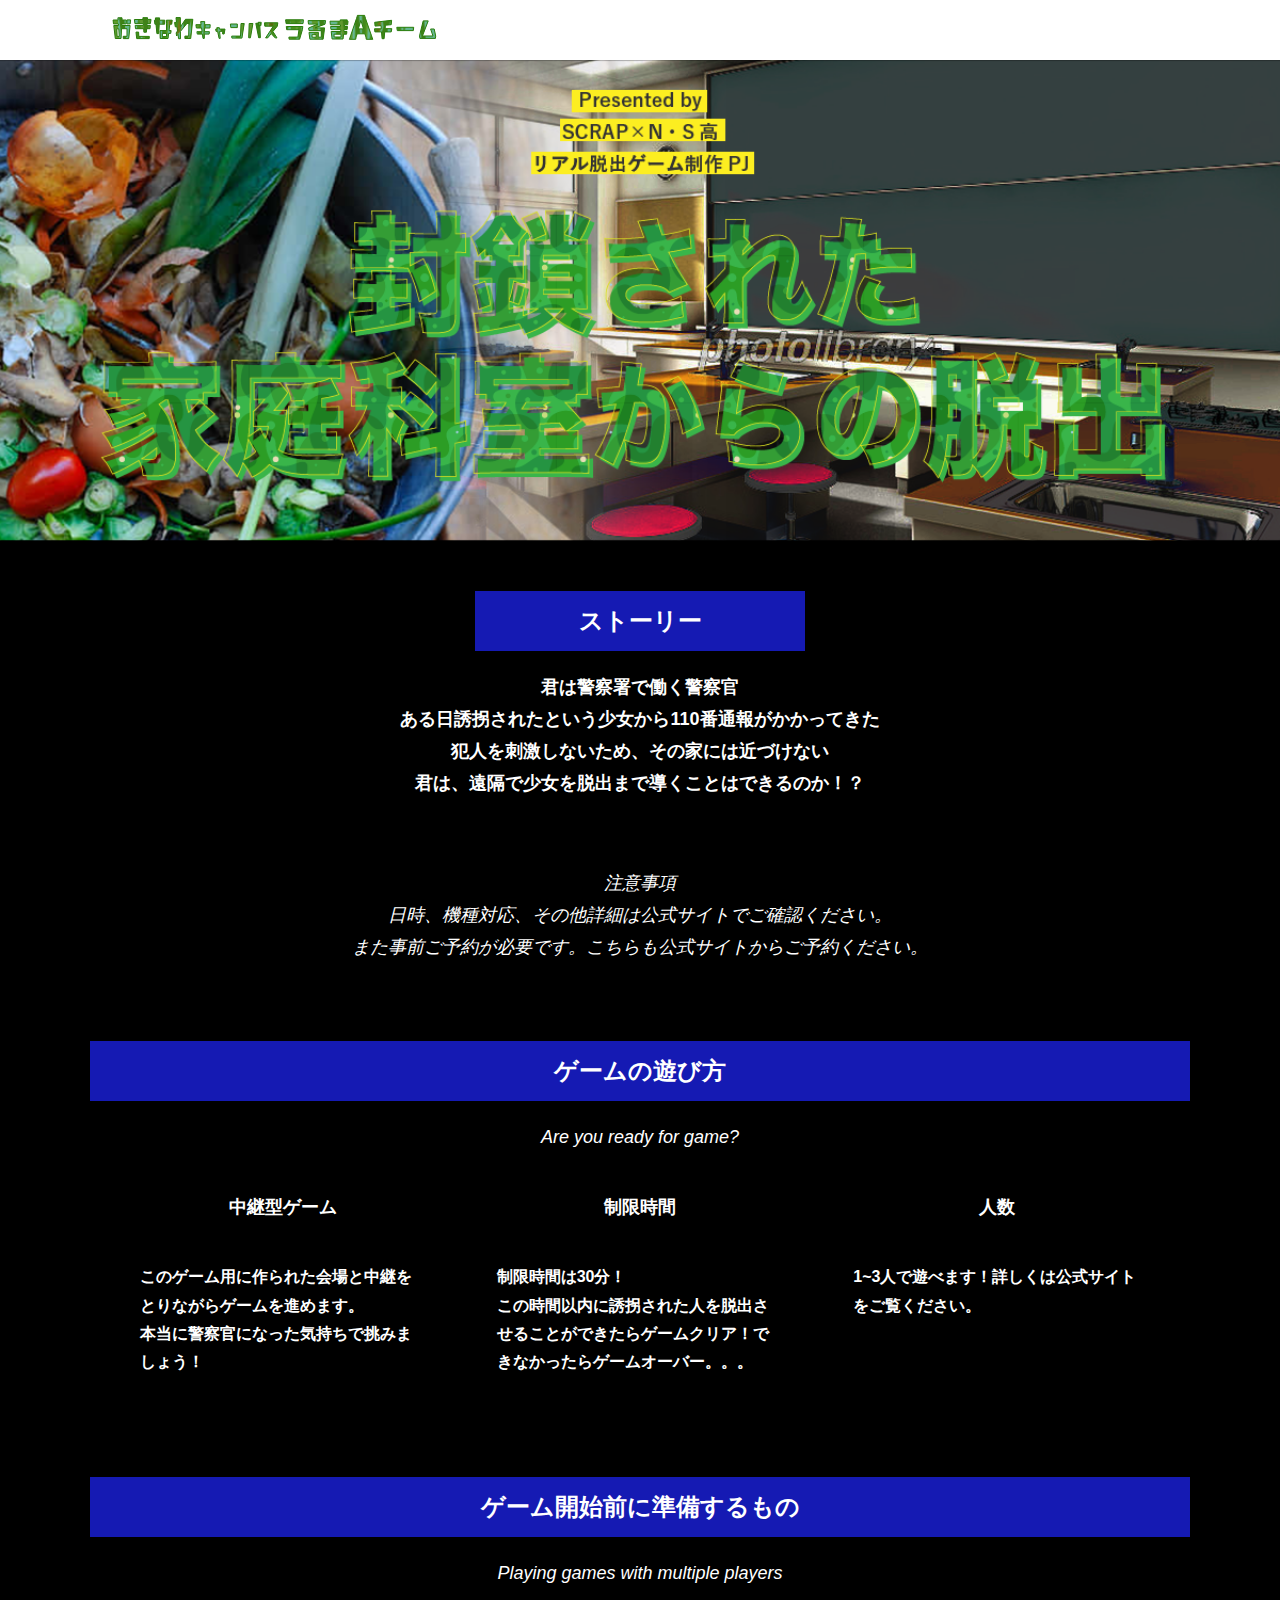
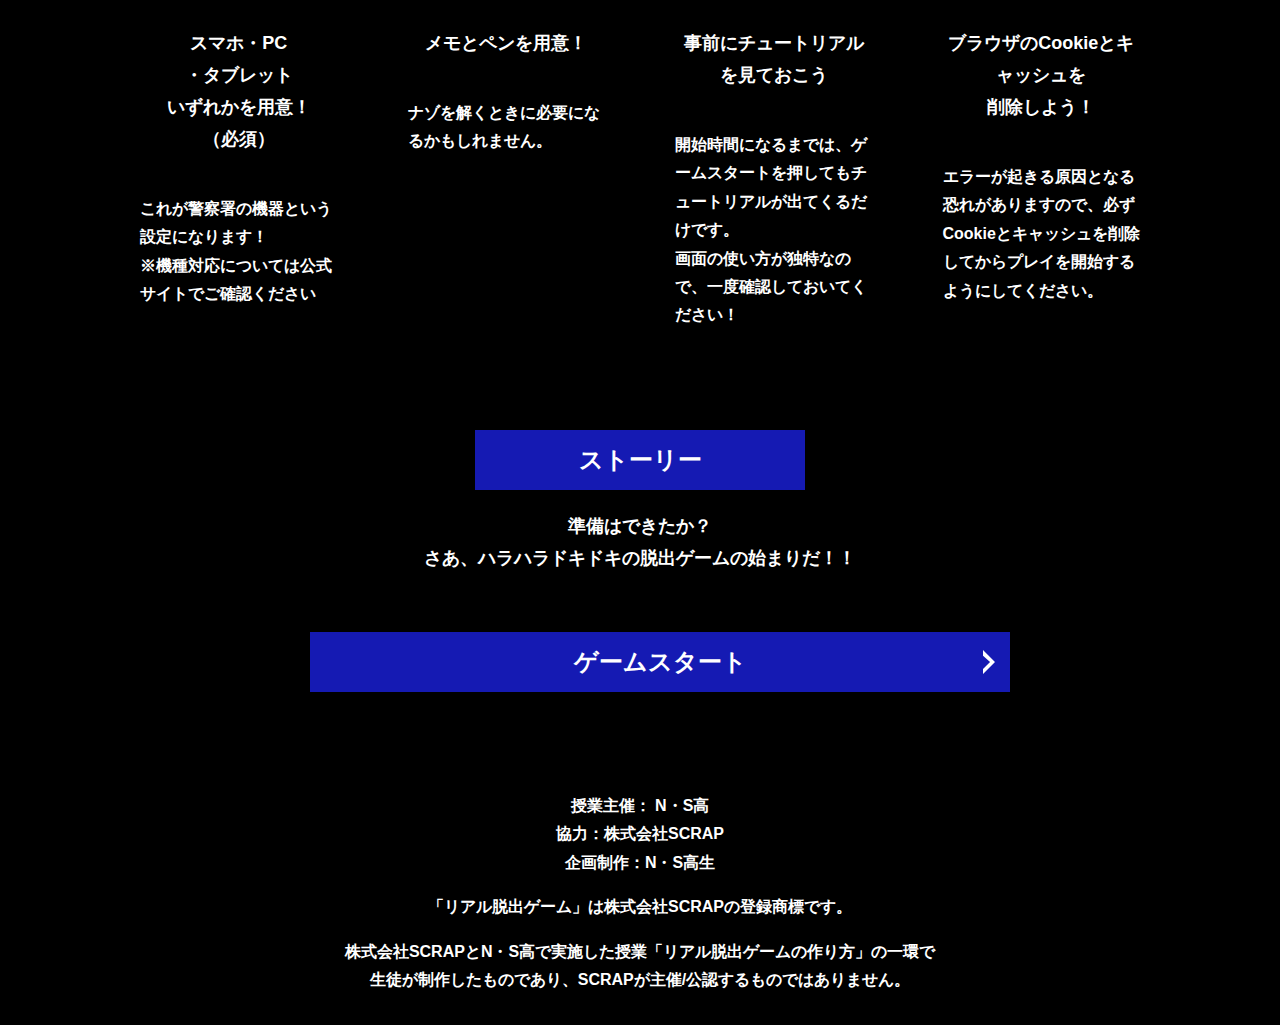
<file: index.html>
<!DOCTYPE html>
<html lang="ja">
<head>
  <meta charset="UTF-8">
  <meta http-equiv="X-UA-Compatible" content="IE=edge">
  <meta name="viewport" content="width=device-width, initial-scale=1.0">
  <title>恐怖！誘拐家族からの脱出│ Project N</title>
  <link rel="stylesheet" href="assets/css/normalize.css">
  <link rel="stylesheet" href="assets/css/style.css">
</head>
<body>
  <svg width="0" height="0" class="hidden">
    <symbol xmlns="http://www.w3.org/2000/svg" viewBox="0 0 12.47 24.94" id="arrow" class="arrow_svg">
      <title>arrow</title>
      <polygon points="0 24.94 0 19.66 7.35 12.47 0 5.92 0 0 12.47 12.47 0 24.94"/>
    </symbol>
  </svg>
  <header class="header">
    <div class="container">
      <div class="header__logo"><img src="assets/images/logo.svg" alt="チームロゴ"></div>
      <div class="header__name">N・S高生制作サイト</div>
    </div>
  </header>
  <main class="main index-page">
    <!-- タイトルエリア　ここから -->
    <h1 class="main-title"><img src="assets/images/top-image.png" alt="Presented by SCRAP×N・S高リアル脱出ゲーム制作PJ 恐怖！誘拐家族からの脱出"></h1>
    <!-- タイトルエリア　ここまで -->
    <section class="section section--story">
      <div class="container">
        <h2 class="section-title section-title--keycolor section-title--story">ストーリー</h2>
        <div class="story">
          <p class="text-center">君は警察署で働く警察官<br>
            ある日誘拐されたという少女から110番通報がかかってきた<br>
            犯人を刺激しないため、その家には近づけない<br>
            君は、遠隔で少女を脱出まで導くことはできるのか！？</p>
          <br>
          <p class="font-eng text-center">注意事項<br>
            日時、機種対応、その他詳細は公式サイトでご確認ください。<br>
            また事前ご予約が必要です。こちらも公式サイトからご予約ください。</p>
      </div>
    </section>
    <section class="section bg-color--gray">
      <div class="container">
        <h2 class="section-title">ゲームの遊び方</h2>
        <p class="font-eng text-center">Are you ready for game?</p>
        <!--
          class名"row"内のclass名"column"が横並びになります。
          改行する場合は以下のように追加してください。
          <div class="row">
            <div class="column">
              ～ 内容 ～
            </div>
          </div>
        -->
        <div class="row">
          <div class="column">
            <div class="card">
              <h3 class="card__title">中継型ゲーム</h3>
              <p class="card__content">このゲーム用に作られた会場と中継をとりながらゲームを進めます。<br>
                本当に警察官になった気持ちで挑みましょう！</p>
            </div>
          </div>
          <div class="column">
            <div class="card">
              <h3 class="card__title">制限時間</h3>
              <p class="card__content">制限時間は30分！<br>
                この時間以内に誘拐された人を脱出させることができたらゲームクリア！できなかったらゲームオーバー。。。</p>
            </div>
          </div>
          <div class="column">
            <div class="card">
              <h3 class="card__title">人数</h3>
              <p class="card__content">1~3人で遊べます！詳しくは公式サイトをご覧ください。</p>
            </div>
          </div>
        </div>
      </div>
    </section>
    <section class="section bg-color--keycolor">
      <div class="container">
        <h2 class="section-title">ゲーム開始前に準備するもの</h2>
        <p class="font-eng text-center">Playing games with multiple players</p>
        <div class="row">
          <div class="column">
            <div class="card">
              <h3 class="card__title">スマホ・PC<br>・タブレット<br>いずれかを用意！<br>（必須）</h3>
              <p class="card__content">これが警察署の機器という設定になります！<br>
                ※機種対応については公式サイトでご確認ください</p>
            </div>
          </div>
          <div class="column">
            <div class="card">
              <h3 class="card__title">メモとペンを用意！</h3>
              <p class="card__content">ナゾを解くときに必要になるかもしれません。</p>
            </div>
          </div>
          <div class="column">
            <div class="card">
              <h3 class="card__title">事前にチュートリアルを見ておこう</h3>
              <p class="card__content">開始時間になるまでは、ゲームスタートを押してもチュートリアルが出てくるだけです。<br>
                画面の使い方が独特なので、一度確認しておいてください！</p>
            </div>
          </div>
          <div class="column">
            <div class="card">
              <h3 class="card__title">ブラウザのCookieとキャッシュを<br>削除しよう！</h3>
              <p class="card__content">エラーが起きる原因となる恐れがありますので、必ずCookieとキャッシュを削除してからプレイを開始するようにしてください。</p>
            </div>
          </div>
        </div>
      </div>
    </section>
    <section class="section section--story">
      <div class="container">
        <h2 class="section-title section-title--keycolor section-title--story">ストーリー</h2>
        <div class="story">
          <p class="text-center">準備はできたか？<br>
            さあ、ハラハラドキドキの脱出ゲームの始まりだ！！</p>      
    <section class="section">
      <div class="container">
        <a class="btn" href="main.html">ゲームスタート<svg class="btn__arrow"><use xlink:href="#arrow"></use></svg></a>
      </div>
    </section>
  </main>
  <footer class="footer section bg-color--gray">
    <div class="container">
      <p class="text-center">授業主催： N・S高<br>協力：株式会社SCRAP<br>企画制作：N・S高生</p>
      <p class="text-center">「リアル脱出ゲーム」は株式会社SCRAPの登録商標です。</p>
      <p class="text-center">株式会社SCRAPとN・S高で実施した授業「リアル脱出ゲームの作り方」の一環で<br>生徒が制作したものであり、SCRAPが主催/公認するものではありません。</p>
    </div>
  </footer>
</body>
</html>
</file>
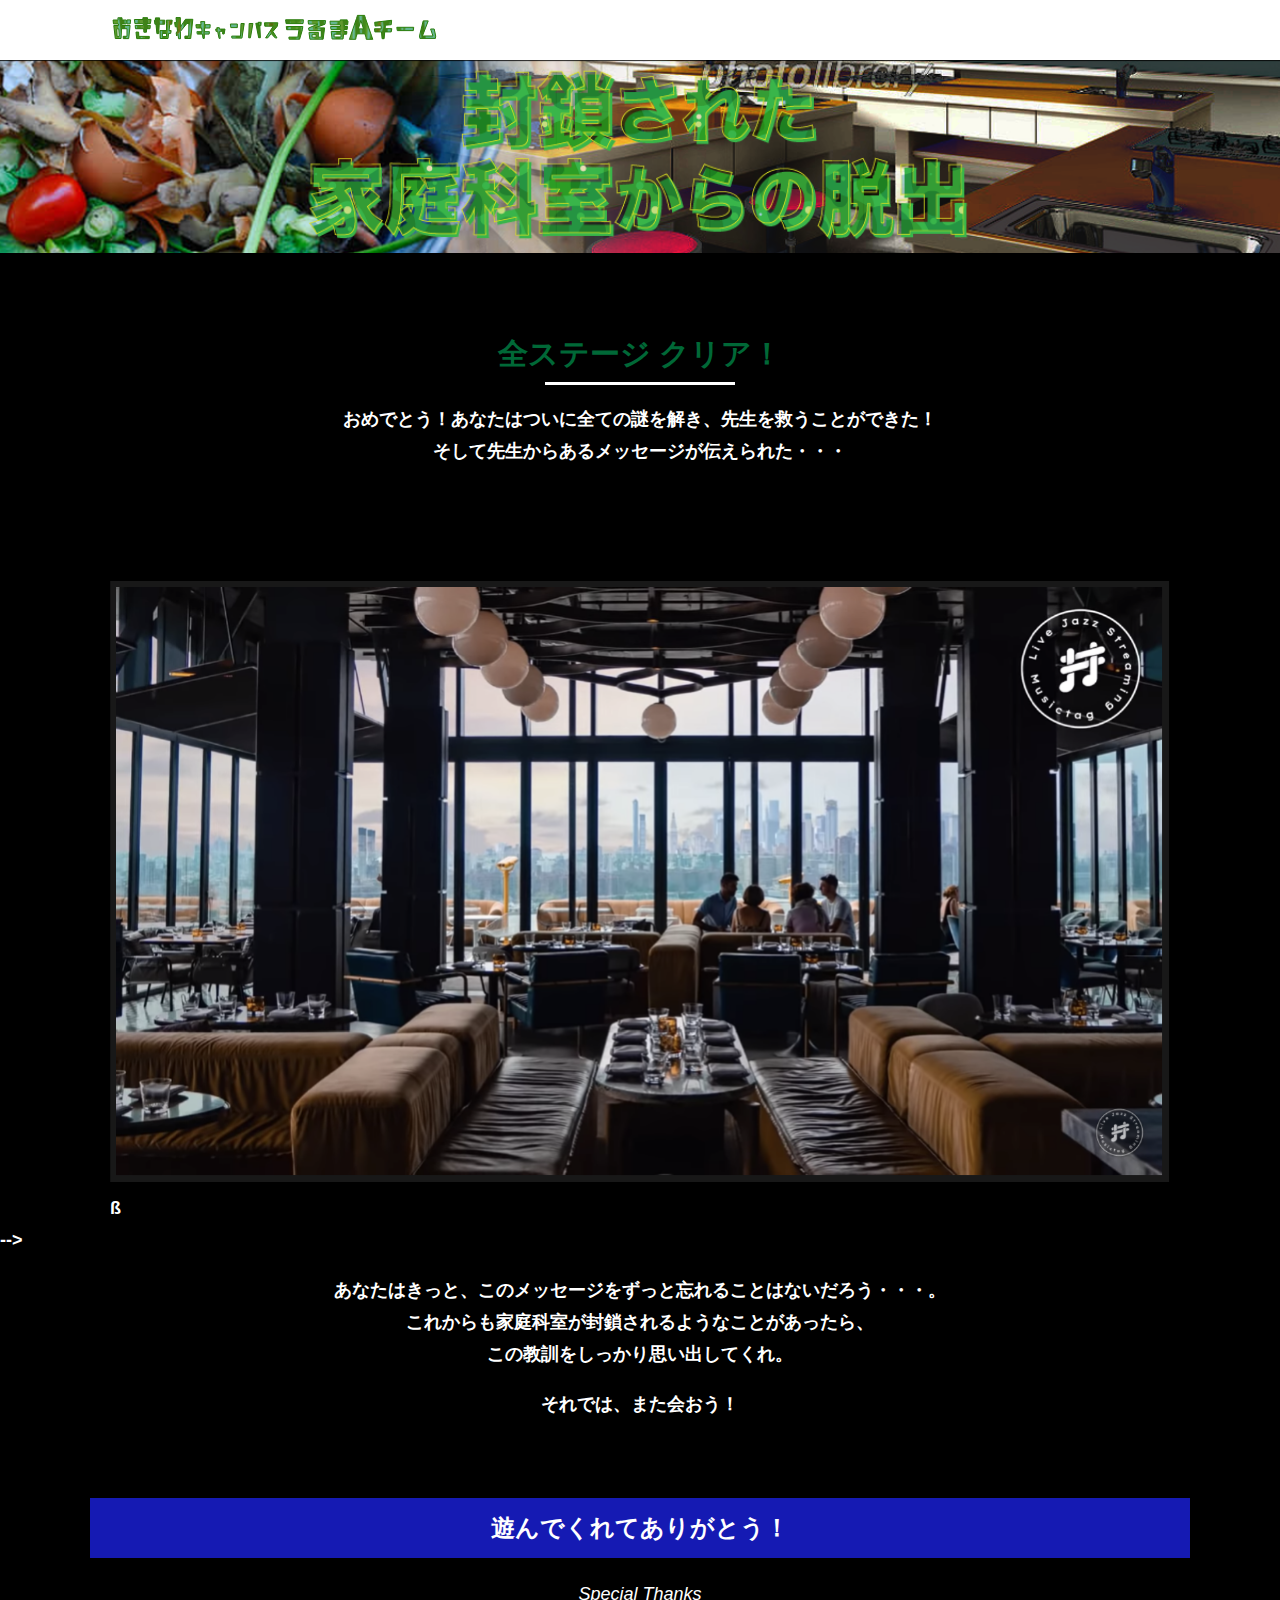
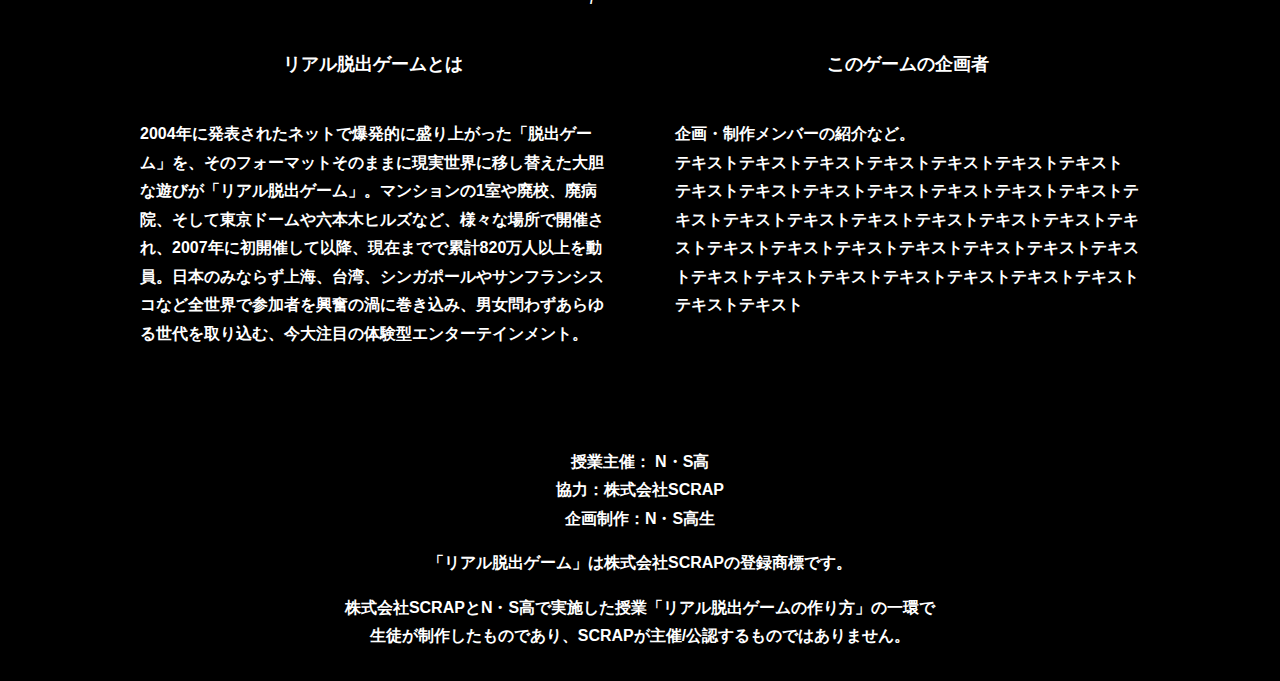
<file: final.html>
<!DOCTYPE html>
<html lang="ja">
<head>
  <meta charset="UTF-8">
  <meta http-equiv="X-UA-Compatible" content="IE=edge">
  <meta name="viewport" content="width=device-width, initial-scale=1.0">
  <title>封鎖された家庭科室からの脱出 │ Project N</title>
  <link rel="stylesheet" href="assets/css/normalize.css">
  <link rel="stylesheet" href="assets/css/style.css">
</head>
<body>
  <header class="header">
    <div class="container">
      <div class="header__logo"><img src="assets/images/logo.svg" alt="チームロゴ"></div>
      <div class="header__name">N・S高生制作サイト</div>
    </div>
  </header>
  <main class="main final-page">
    <!-- タイトルエリア　ここから -->
    <h1 class="main-title"><img src="assets/images/main-image.png" alt="封鎖された家庭科室からの脱出"></h1>
    <!-- タイトルエリア　ここまで -->
    <section class="section">
      <div class="container">
        <div class="box bg-color--subcolor">
          <h2 class="section-title--border">全ステージ クリア！</h2>
          <p class="text-center">おめでとう！あなたはついに全ての謎を解き、先生を救うことができた！<br>
            そして先生からあるメッセージが伝えられた・・・</p>
        </div>
      </div>
    </section>
    <section class="section">
      <div class="container">
          <figure class="image__container">
             <img src="assets/images/stage.png" alt="">
          </figure>

<!--  YouTube貼り付け
            <div class="youtube__container">
              <div class="youtube">
                <iframe width="560" height="315" src="https://www.youtube.com/embed/IRyJe-0Uie0?controls=0" title="YouTube video player" frameborder="0" allow="accelerometer; autoplay; clipboard-write; encrypted-media; gyroscope; picture-in-picture" allowfullscreen></iframe>
              </div>
            </div>
Youtube貼り付けここまで-->
          ß
      </div>
         -->
        <p class="text-center">あなたはきっと、このメッセージをずっと忘れることはないだろう・・・。<br>
          これからも家庭科室が封鎖されるようなことがあったら、<br>
          この教訓をしっかり思い出してくれ。</p>
        <p class="text-center">それでは、また会おう！</p>
      </div>
    </section>
    <section class="section bg-color--keycolor">
      <div class="container">
        <h2 class="section-title">遊んでくれてありがとう！</h2>
        <p class="font-eng text-center">Special Thanks</p>
        <div class="row">
          <div class="column">
            <div class="card">
              <h3 class="card__title">リアル脱出ゲームとは</h3>
              <p class="card__content">2004年に発表されたネットで爆発的に盛り上がった「脱出ゲーム」を、そのフォーマットそのままに現実世界に移し替えた大胆な遊びが「リアル脱出ゲーム」。マンションの1室や廃校、廃病院、そして東京ドームや六本木ヒルズなど、様々な場所で開催され、2007年に初開催して以降、現在までで累計820万人以上を動員。日本のみならず上海、台湾、シンガポールやサンフランシスコなど全世界で参加者を興奮の渦に巻き込み、男女問わずあらゆる世代を取り込む、今大注目の体験型エンターテインメント。</p>
            </div>
          </div>
          <div class="column">
            <div class="card">
              <h3 class="card__title">このゲームの企画者</h3>
              <p class="card__content">企画・制作メンバーの紹介など。<br>
                テキストテキストテキストテキストテキストテキストテキスト<br>
                テキストテキストテキストテキストテキストテキストテキストテキストテキストテキストテキストテキストテキストテキストテキストテキストテキストテキストテキストテキストテキストテキストテキストテキストテキストテキストテキストテキストテキストテキストテキスト</p>
            </div>
          </div>
        </div>
      </div>
    </section>
  </main>
  <footer class="footer section bg-color--gray">
    <div class="container">
        <p class="text-center">授業主催： N・S高<br>協力：株式会社SCRAP<br>企画制作：N・S高生</p>
        <p class="text-center">「リアル脱出ゲーム」は株式会社SCRAPの登録商標です。</p>
        <p class="text-center">株式会社SCRAPとN・S高で実施した授業「リアル脱出ゲームの作り方」の一環で<br>生徒が制作したものであり、SCRAPが主催/公認するものではありません。</p>
    </div>
  </footer>
</body>
</html>
</file>
<file: assets/css/style.css>
@charset "UTF-8";
/****************************
 * 共通CSSのテンプレートです。
*****************************/
*,
*::before,
*::after {
  -webkit-box-sizing: border-box;
          box-sizing: border-box;
}

html {
  font-size: 18px;
  -webkit-box-sizing: border-box;
          box-sizing: border-box;
}

body {
  background-color: #000000;
  overflow-x: hidden;
  font-family: "游ゴシック体", "Yu Gothic", YuGothic, "ヒラギノ角ゴ Pro", "Hiragino Kaku Gothic Pro", "メイリオ", "Meiryo", sans-serif;
  font-size: 18px;
  line-height: 1.77778;
  font-weight: bold;
  text-decoration: none;
  border: none;
  list-style: none;
  color: #fff;
  margin: 0;
}

img {
  width: 100%;
}

figure {
  margin: 0;
}

figcaption {
  margin-top: 30px;
  font-size: 14px;
}

@media screen and (max-width: 767px) {
  figcaption {
    font-size: 13px;
  }
}

input[type=text] {
  font-size: 18px;
  border: none;
  padding: 25px 35px;
  display: block;
  margin: 0 auto;
  max-width: 580px;
  width: 100%;
}

::-webkit-input-placeholder {
  color: #999;
}

:-ms-input-placeholder {
  color: #999;
}

::-ms-input-placeholder {
  color: #999;
}

::placeholder {
  color: #999;
}

button {
  cursor: pointer;
  display: block;
  border: none;
  margin: 0 auto;
  background-color: #151ab3;
  color: #fff;
  width: 287px;
  height: 55px;
}

/*******************
* Layout
*******************/
.section {
  padding-top: 30px;
  padding-bottom: 30px;
}

.section--clear {
  /* ステージクリア画面 */
  position: fixed;
  display: none;
  /* 読み込み時に一瞬表示されるのを防ぐ */
  -webkit-box-pack: center;
      -ms-flex-pack: center;
          justify-content: center;
  -webkit-box-align: center;
      -ms-flex-align: center;
          align-items: center;
  top: 0;
  bottom: 0;
  left: 0;
  right: 0;
  z-index: 200;
}

.section--clear.isClear {
  display: -webkit-box;
  display: -ms-flexbox;
  display: flex;
}

.container {
  width: 1100px;
  padding-left: 20px;
  padding-right: 20px;
  margin: 0 auto;
}

@media screen and (max-width: 1100px) {
  .container {
    width: calc(100% - 40px);
  }
}

.row {
  display: -webkit-box;
  display: -ms-flexbox;
  display: flex;
  -ms-flex-line-pack: stretch;
      align-content: stretch;
  gap: 10px;
}

.row + .row {
  margin-top: 20px;
}

.column {
  width: 100%;
}

.card {
  background-color: #000;
  margin-bottom: 20px;
  height: 100%;
}

.card__title {
  font-size: 18px;
  text-align: center;
  margin: 0;
  padding: 20px 30px;
  position: relative;
  cursor: pointer;
}

.card__content {
  -webkit-transition: all 0.3s;
  transition: all 0.3s;
  font-size: 16px;
  padding: 20px 30px;
  margin: 0;
  position: relative;
}

.card__content::before {
  display: block;
  content: '';
  width: calc(100% - 60px);
  height: 7px;
  background-color: #000;
  position: absolute;
  top: -10px;
  left: 30px;
}

.hint-page .card {
  height: auto;
}

.hint-page .card__content {
  display: none;
  text-align: center;
}

.hint-page .card__arrow {
  position: absolute;
  top: calc(50% - 12px);
  right: 45px;
  -webkit-transform: rotate(90deg);
          transform: rotate(90deg);
  -webkit-transition: all 0.3s;
  transition: all 0.3s;
  fill: #009245;
  width: 12px;
  height: 24px;
}

.hint-page .card.is-open .card__content {
  display: block;
}

.hint-page .card.is-open .card__arrow {
  -webkit-transform: rotate(-90deg);
          transform: rotate(-90deg);
}

.box {
  padding: 35px 30px;
}

.youtube {
  position: relative;
  width: 100%;
  padding-top: 56.25%;
}

.youtube iframe {
  position: absolute;
  top: 0;
  left: 0;
  width: 100%;
  height: 100%;
}

.youtube__container {
  max-width: 800px;
  margin: 0 auto;
}

/*********************
* Color
*********************/
.bg-color--keycolor {
  background-color: #000;
}

.bg-color--subcolor {
  background-color: #000;
}

.bg-color--gray {
  background-color: #000;
}

/*********************
* title
**********************/
.main-title {
  margin: 0;
}

.sub-title {
  text-align: center;
  font-size: 18px;
  line-height: 1.66667;
}

.sub-title__bg {
  background-color: #151ab3;
  padding-left: 1rem;
  padding-right: 1rem;
}

.section-title {
  font-size: 24px;
  line-height: 1.75;
  text-align: center;
  padding: 9px 20px;
  background-color: #151ab3;
  margin: 0 -20px 20px -20px;
}

.section-title__stage {
  display: inline-block;
  margin-right: 2rem;
}

.section-title--keycolorlight {
  background-color: #151ab3;
}

.section-title--keycolorlight .section-title__stage {
  color: #fff;
}

.section-title--keycolor {
  background-color: #151ab3;
}

.section-title--story {
  width: 330px;
  margin: 0 auto 20px;
}

.section-title--border {
  position: relative;
  font-size: 30px;
  text-align: center;
  line-height: 1.06667;
  margin: 0;
  padding-bottom: 15px;
  color: #006837;
}

.section-title--border::after {
  position: absolute;
  bottom: 0;
  left: calc(50% - 95px);
  display: block;
  content: '';
  background-color: #fff;
  height: 2.6px;
  width: 190px;
}

/******************
* text
******************/
.font-eng {
  font-style: italic;
  font-weight: normal;
}

/*************************
* Button
*************************/
.btn {
  display: block;
  text-decoration: none;
  cursor: pointer;
  background-color: #151ab3;
  color: #fff;
  font-size: 24px;
  line-height: 1.54167;
  text-align: center;
  padding: 11.5px;
  width: calc(100% - 40px);
  max-width: 700px;
  margin: 10px auto;
  position: relative;
}

.btn:hover {
  opacity: 0.7;
}

.btn__arrow {
  position: absolute;
  top: calc(50% - 12px);
  right: 15px;
  fill: #fff;
  width: 12px;
  height: 24px;
}

/****************
* header
*****************/
.header {
  background-color: #fff;
  height: 60px;
}

.header .container {
  display: -webkit-box;
  display: -ms-flexbox;
  display: flex;
  -webkit-box-pack: justify;
      -ms-flex-pack: justify;
          justify-content: space-between;
  -webkit-box-align: center;
      -ms-flex-align: center;
          align-items: center;
  height: 100%;
}

.header__logo {
  width: 330px;
  height: 42px;
}

.header__name {
  font-size: 20px;
  line-height: 1.1;
}

.footer {
  font-size: 16px;
}

.footer p:first-child {
  margin-top: 0;
}

.footer p:last-child {
  margin-bottom: 0;
}

/********************
* main
********************/
.story__note {
  margin: 0;
}

.story__note__outer {
  width: 860px;
  display: -webkit-box;
  display: -ms-flexbox;
  display: flex;
  padding: 20px;
  margin: 20px auto;
  -webkit-box-pack: center;
      -ms-flex-pack: center;
          justify-content: center;
}

@media screen and (max-width: 940px) {
  .story__note__outer {
    width: 100%;
    transform: translate3d(-200px,0,0);
  }
}

.stage-column__container + .stage-column__container {
  border-top: 2px solid #fff;
}

.answer {
  font-size: 18px;
  margin-bottom: 20px;
  line-height: 80px;
  word-spacing: 20px;
}

.err-message {
  color: #c1272d;
  font-size: 18px;
  text-align: center;
}

.link-hint {
  text-align: center;
  display: block;
  margin-top: 20px;
}

.clear-message {
  background-color: #000;
  padding: 30px 30px 60px;
  position: relative;
}

.clear-message__title {
  position: relative;
  display: block;
  text-align: center;
  color: #fff;
  font-size: 30px;
  padding-bottom: 10px;
  margin-bottom: 35px;
}

.clear-message__title::after {
  content: '';
  position: absolute;
  display: block;
  width: 183px;
  height: 2px;
  background-color: #ffff33;
  bottom: 0;
  left: calc(50% - (183px/2));
}

.clear-message__content {
  text-align: center;
}

.clear-message__btn {
  position: absolute;
  bottom: -30px;
  left: calc(50% - 144px);
  width: 288px;
  margin: 0;
}

/********************
* Utility
********************/
.text-center {
  text-align: center;
}

.text-left {
  text-align: left;
}

.text-right {
  text-align: right;
}

.hidden {
  display: none;
}
/*# sourceMappingURL=style.css.map */
</file>
